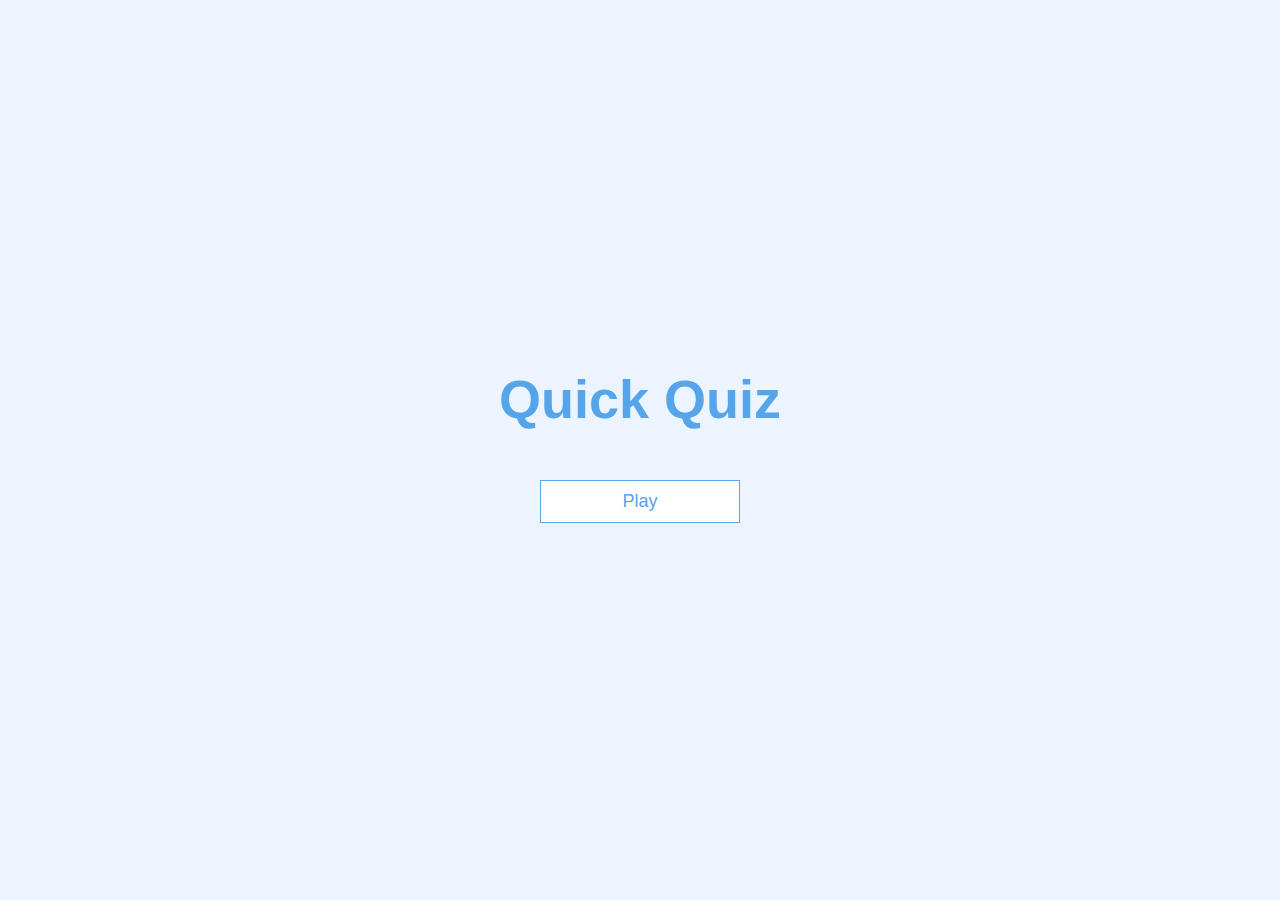
<file: index.html>
<!DOCTYPE html>
<html lang="en">
<head>
    <meta charset="UTF-8">
    <meta name="viewport" content="width=device-width, initial-scale=1.0">
    <title>QUIZ_APP</title>
    <link rel="stylesheet" href="style.css">
</head>
<body>
    <div class="container">
        <div id="home" class="flex-center flex-column">
            <h1>Quick Quiz</h1>
            <a class ="btn" href="/game.html">Play</a>
        </div>
    </div>
</body>
</html>
</file>
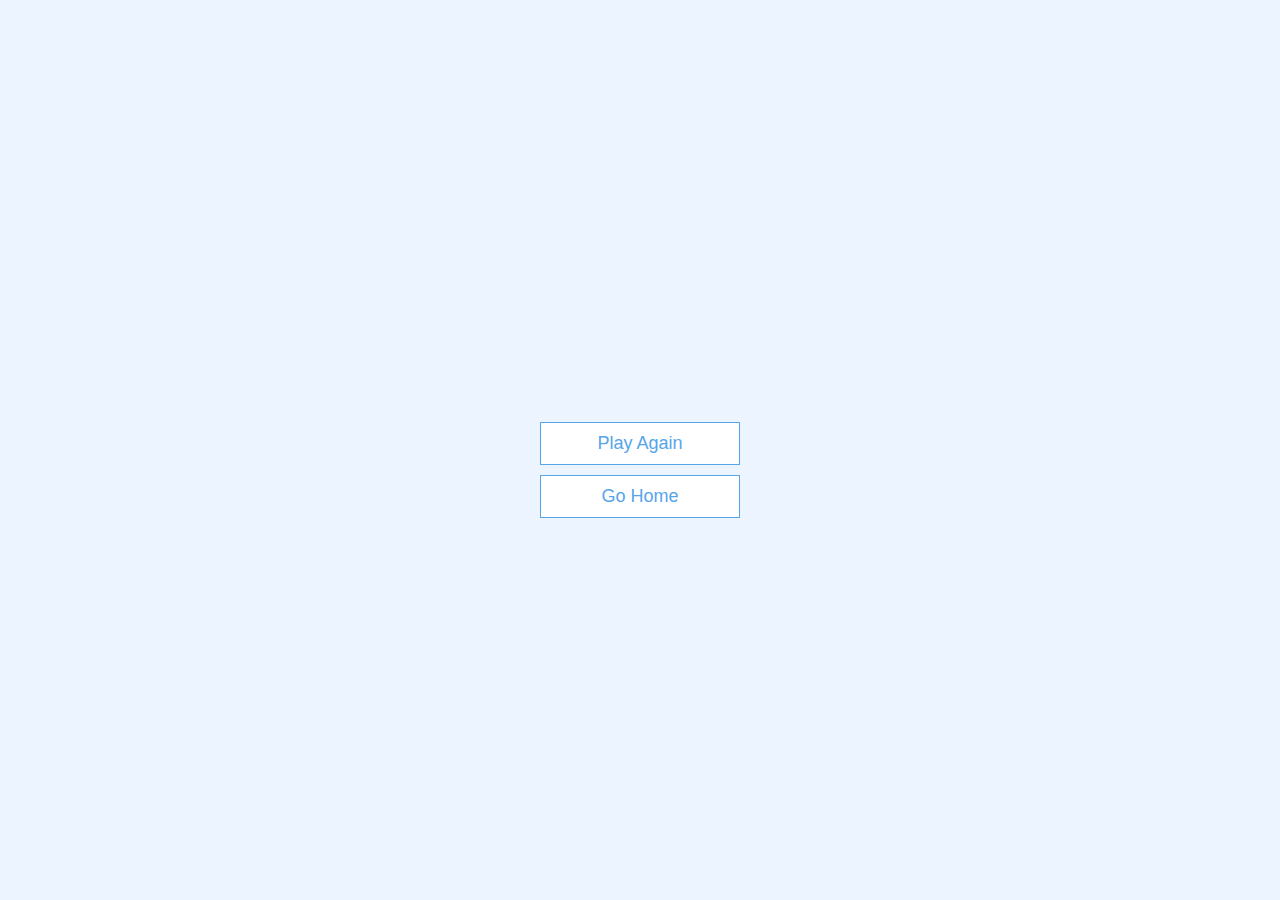
<file: end.html>
<!DOCTYPE html>
<html lang="en">
<head>
    <meta charset="UTF-8">
    <meta name="viewport" content="width=device-width, initial-scale=1.0">
    <title>Well Done</title>
    <link rel="stylesheet" href="style.css">
</head>
<body>
    <div class="container">
        <div id="end" class="flex-center flex-column">
            <h1 id="finalScore">0</h1>
            <a class="btn" href="/game.html">Play Again</a>
            <a class="btn" href="/">Go Home</a>
        </div>
    </div>
    <script src="end.js"></script>
</body>
</html>
</file>
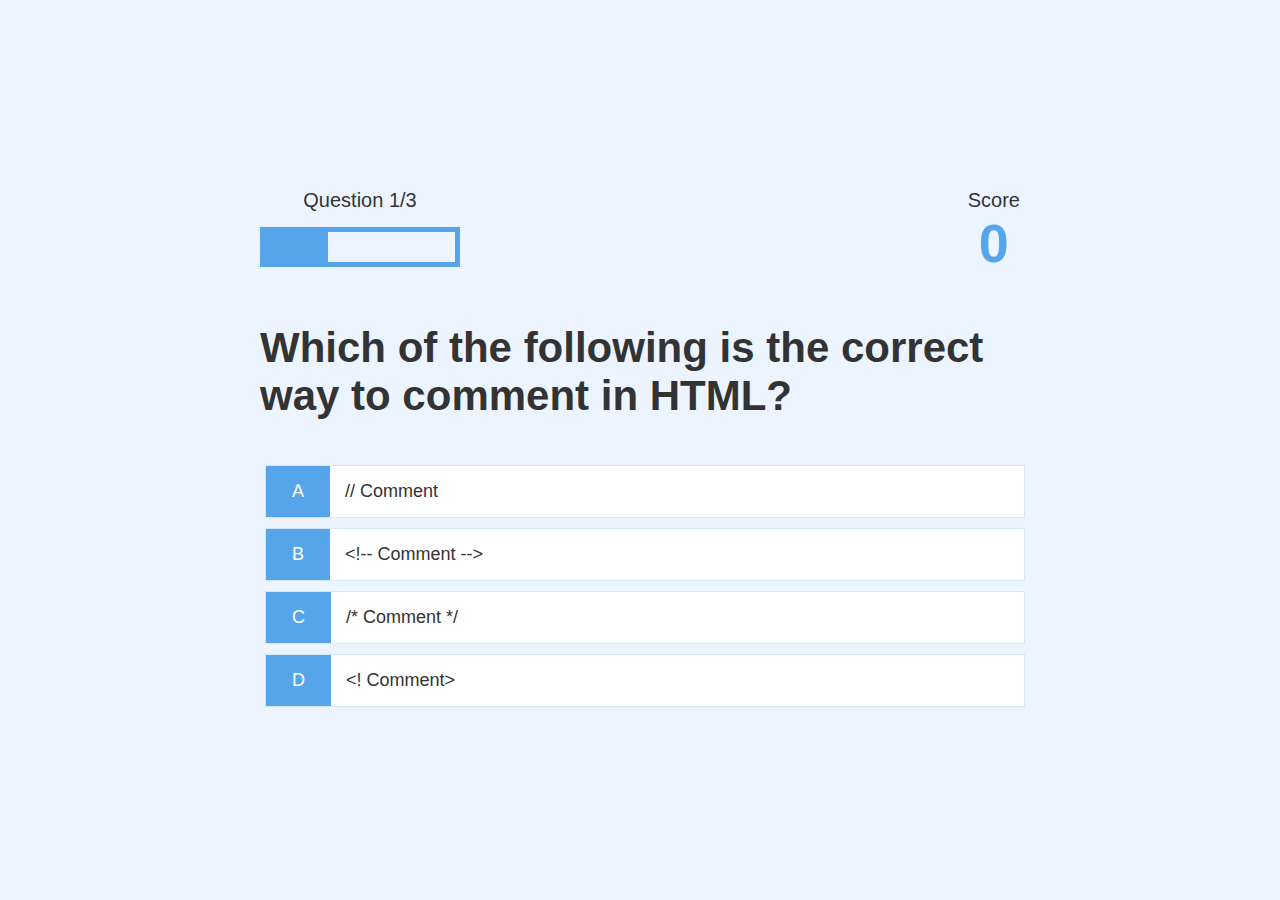
<file: game.html>
<!DOCTYPE html>
<html lang="en">
<head>
    <meta charset="UTF-8">
    <meta name="viewport" content="width=device-width, initial-scale=1.0">
    <title>Quick Play</title>
    <link rel="stylesheet" href="style.css">
    <link rel="stylesheet" href="game.css">

</head>
<body>
    <div class="container">
        <div id="game" class="justify-center flex-column">
            <div id="hud">
                <div id="hud-item">
                    <p id="progressText" class="hud-prefix">
                        Question
                    </p>
                    <div id="progress-bar">
                        <div id="progressBarFull">

                        </div>
                    </div>
                </div>
                <div id="hud-item">
                    <p class="hud-prefix">
                        Score
                    </p>
                    <h1 class="hud-main-text" id="score">
                        0
                    </h1>
                </div>
            </div>
            <h2 id="question">What is the answer to this questions?</h2>
            <div class="choice-container">
                <p class="choice-prefix">A</p>
                <p class="choice-text" data-number="1">Choice 1</p>
            </div>
            <div class="choice-container">
                <p class="choice-prefix">B</p>
                <p class="choice-text"  data-number="2">Choice 2</p>
            </div>
            <div class="choice-container">
                <p class="choice-prefix">C</p>
                <p class="choice-text"  data-number="3">Choice 3</p>
            </div>
            <div class="choice-container">
                <p class="choice-prefix">D</p>
                <p class="choice-text"  data-number="4">Choice 4</p>
            </div>
        </div>
    </div>
    <script src="game.js"></script>
</body>
</html>
</file>
<file: style.css>
:root{
background-color: #ecf5ff;
font-size: 62.5%;
}

*{
    box-sizing: border-box;
    font-family: Arial, Helvetica, sans-serif;
    margin: 0;
    padding: 0;
    color: #333;
}

h1,h2,h3,h4 {
    margin-bottom: 1rem;
}

h1{
    font-size: 5.4rem;
    color: #56a5eb;
    margin-bottom: 5rem;
}

h1 > span {
    font-size: 2.4rem;
    font-weight: 500;
}

h2{
    font-size: 4.2rem;
    margin-bottom: 4rem;
    font-weight: 700;
}

h3{
    font-size: 2.8rem;
    font-weight: 500;
}

/* Utilities */

.container {
    width: 100vw;
    height: 100vh;
    padding: 2rem;
    display: flex;
    justify-content: center;
    align-items: center;
    max-width: 80rem;
    margin: 0 auto;
}

.container > * {
    width: 100%;
  }
  
  .flex-column {
    display: flex;
    flex-direction: column;
  }
  
  .flex-center {
    justify-content: center;
    align-items: center;
  }
  
  .justify-center {
    justify-content: center;
  }
  
  .text-center {
    text-align: center;
  }
  
  .hidden {
    display: none;
  }


  /* BUTTONS */
.btn {
    font-size: 1.8rem;
    padding: 1rem 0;
    width: 20rem;
    text-align: center;
    border: 0.1rem solid #56a5eb;
    margin-bottom: 1rem;
    text-decoration: none;
    color: #56a5eb;
    background-color: white;
  }
  
  .btn:hover {
    cursor: pointer;
    box-shadow: 0 0.4rem 1.4rem 0 rgba(86, 185, 235, 0.5);
    transform: translateY(-0.1rem);
    transition: transform 150ms;
  }
  
  .btn[disabled]:hover {
    cursor: not-allowed;
    box-shadow: none;
    transform: none;
  }
</file>
<file: game.css>
.choice-container {
    display: flex;
    margin: 0.5rem;
    width: 100%;
    font-size: 1.8rem;
    border: 0.1rem solid rgb(86, 165, 235, 0.25);
    background-color: white;
}

.choice-container:hover {
    cursor: pointer;
    box-shadow: 0 0.4rem 1.4rem 0 rgba(86, 185, 235, 0.5);
    transform: translateY(-0.1rem);
    transition: transform 150ms;
}

.choice-prefix {
    padding: 1.5rem 2.6rem;
    background-color: #56a5eb;
    color: white;
}

.choice-text{
    padding: 1.5rem;
    width: 100%;
}

.correct {
    background-color: #28a745;
}
.incorrect {
    background-color: #dc3545;
}

#hud {
    display: flex;
    justify-content: space-between;
}

.hud-prefix {
    text-align: center;
    font-size: 2rem;
}

.hud-main-text {
    text-align: center;
}

#progress-bar {
    width: 20rem;
    height: 4rem;
    border: 0.5rem solid #56a5eb;
    margin-top: 1.5rem;
}

#progressBarFull {
    height: 3.4rem;
    background-color: #56a5eb;
    width: 0%;
}
</file>
